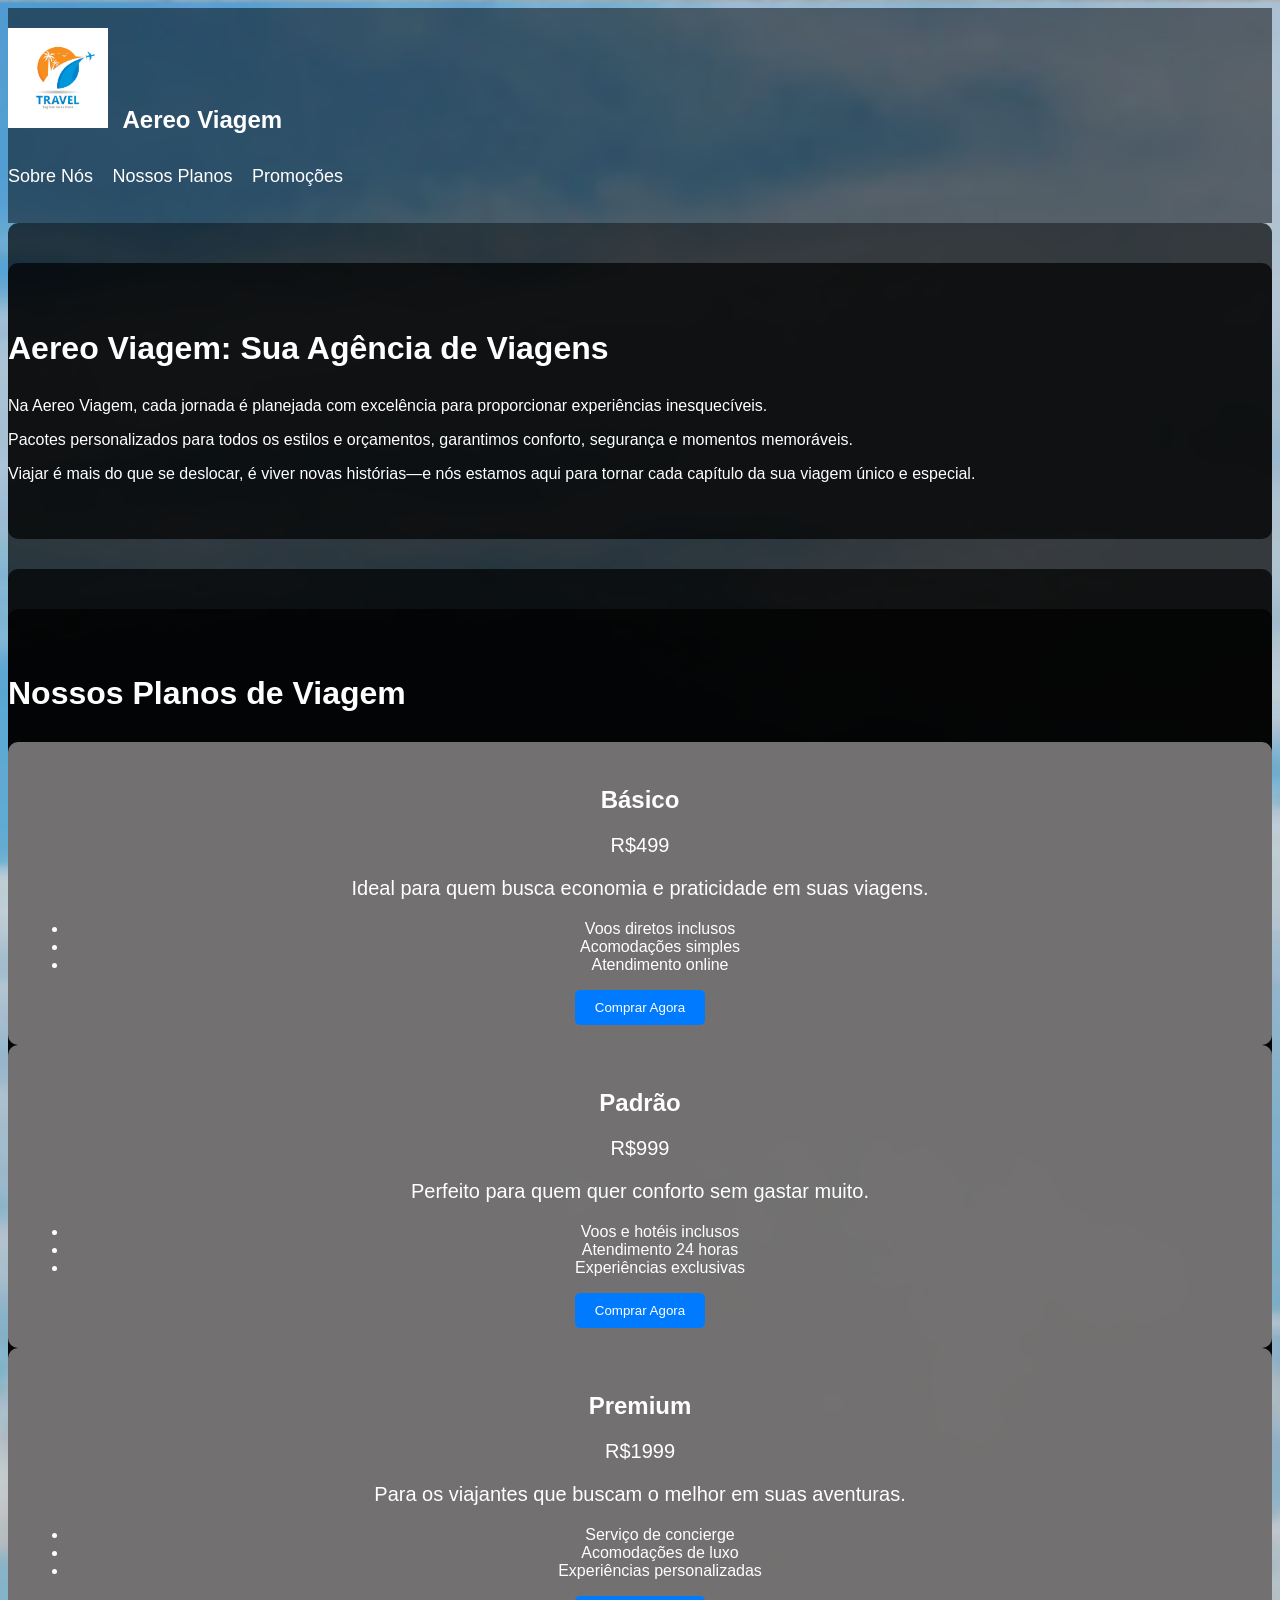
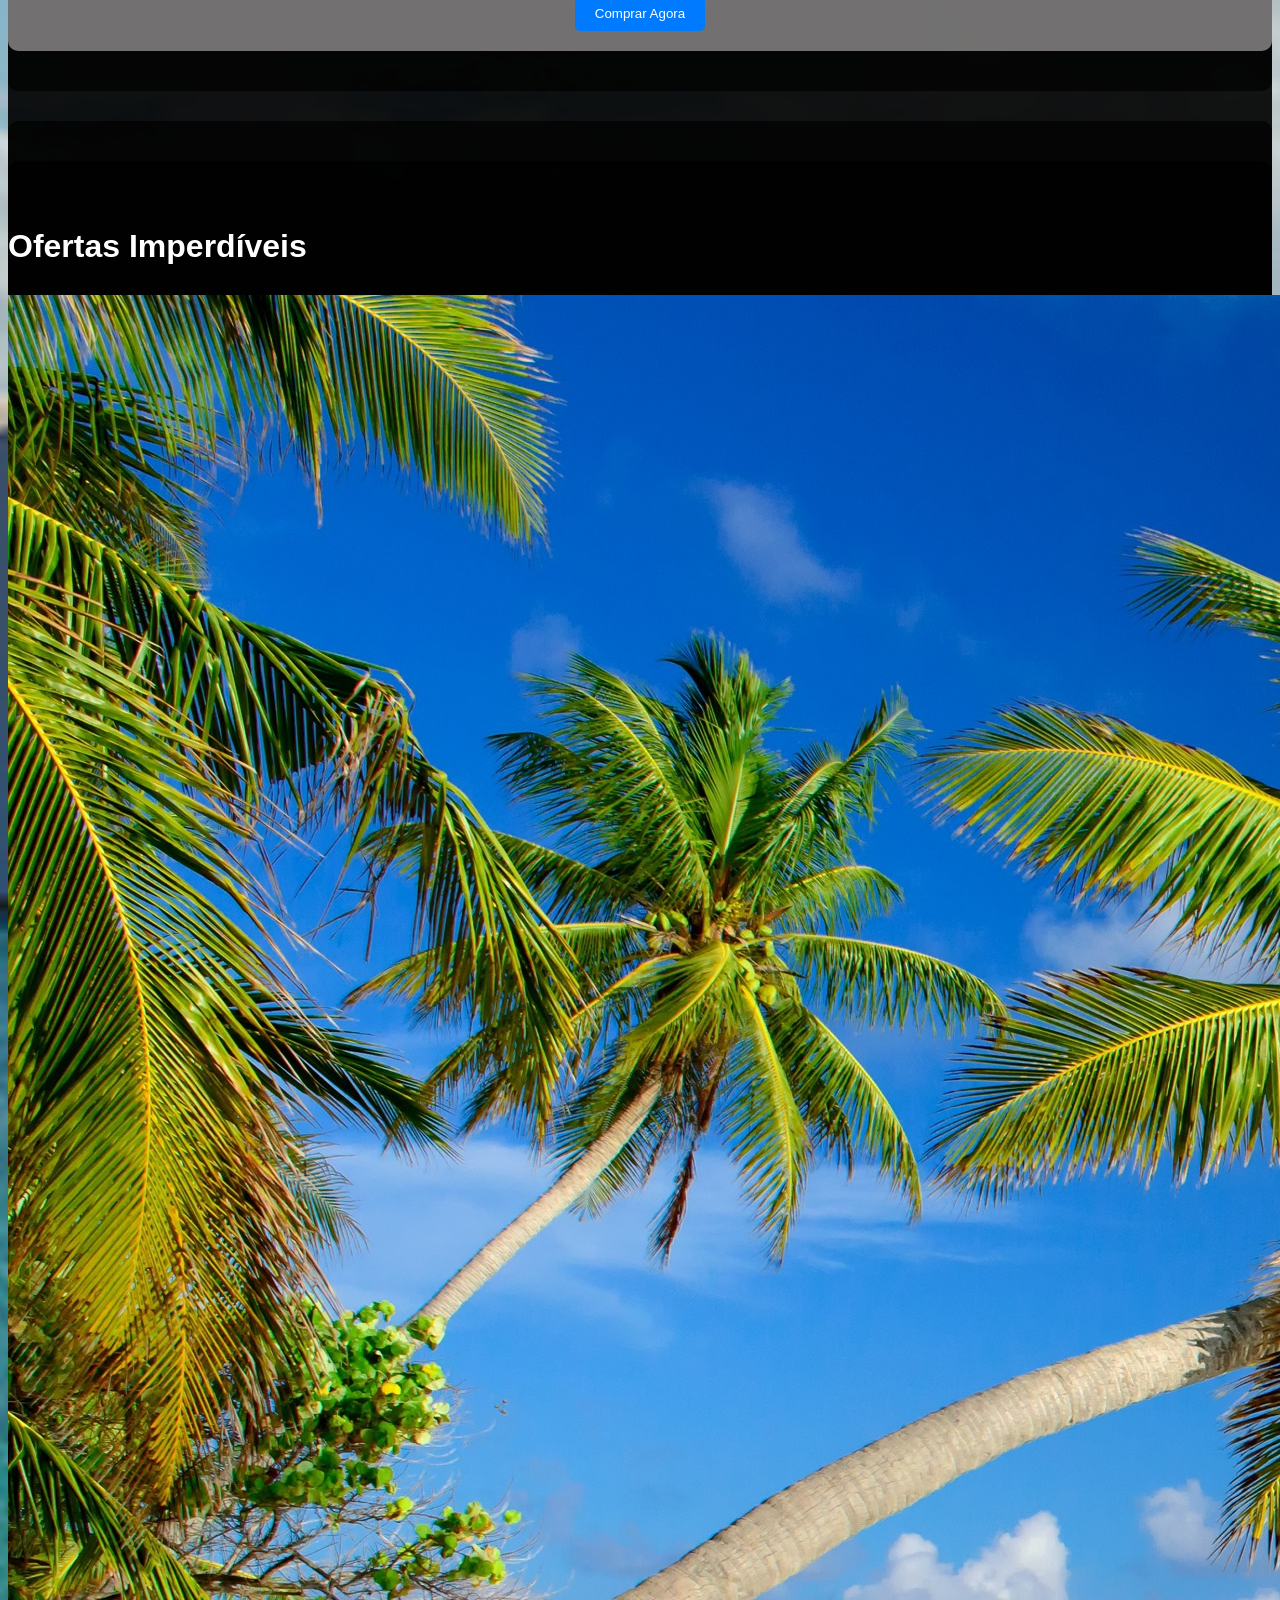
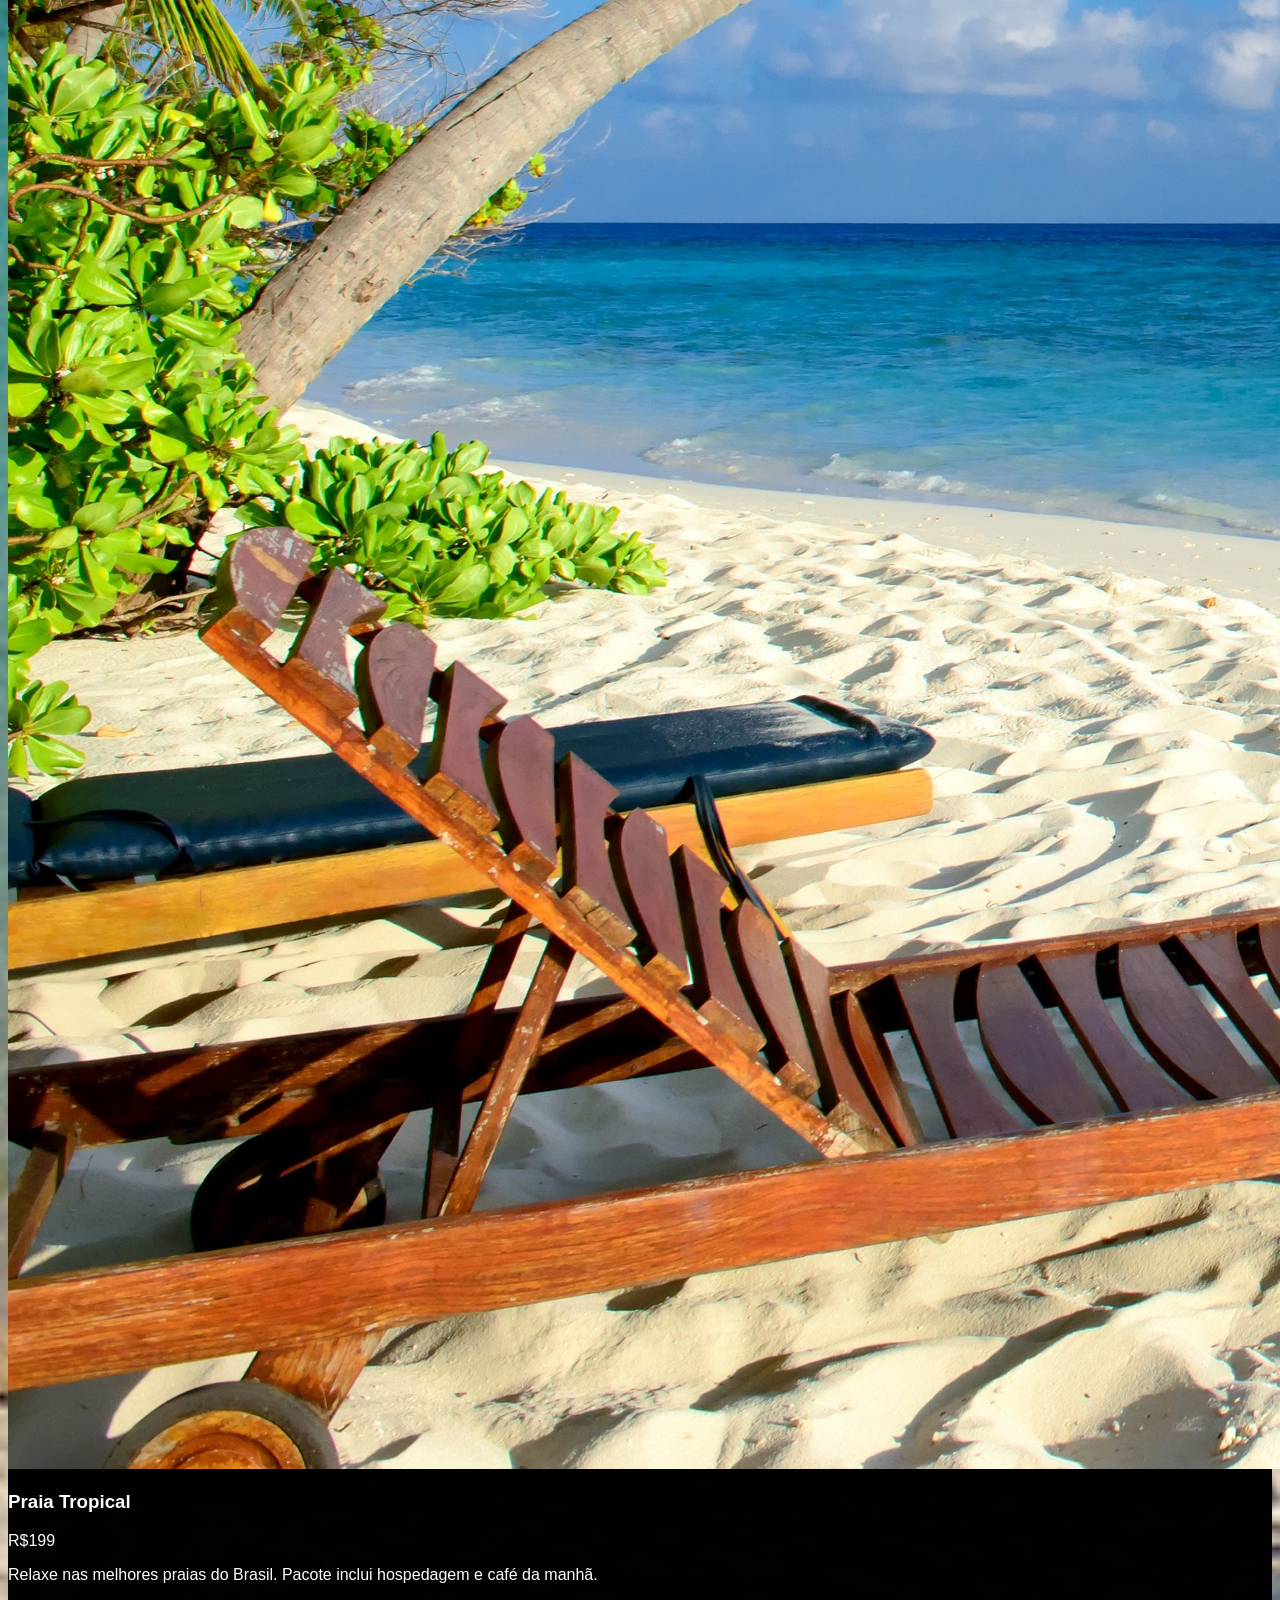
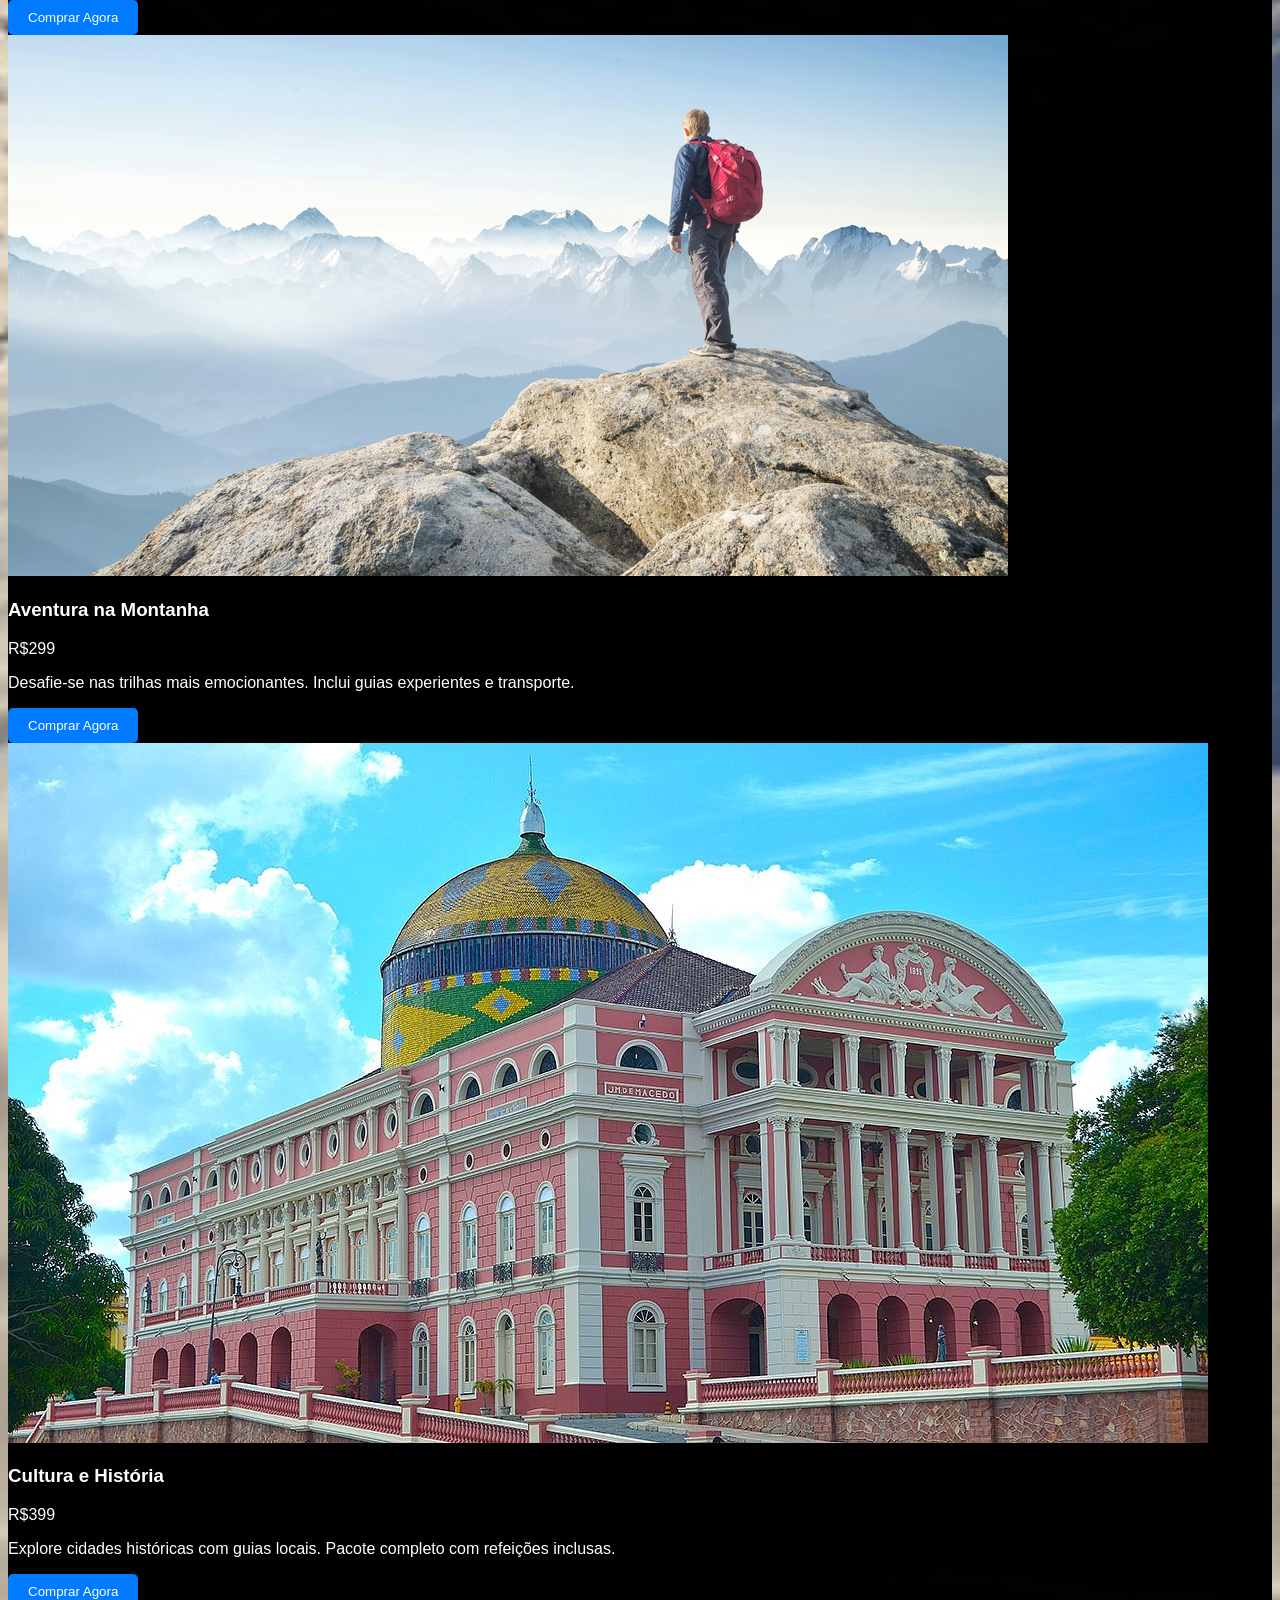
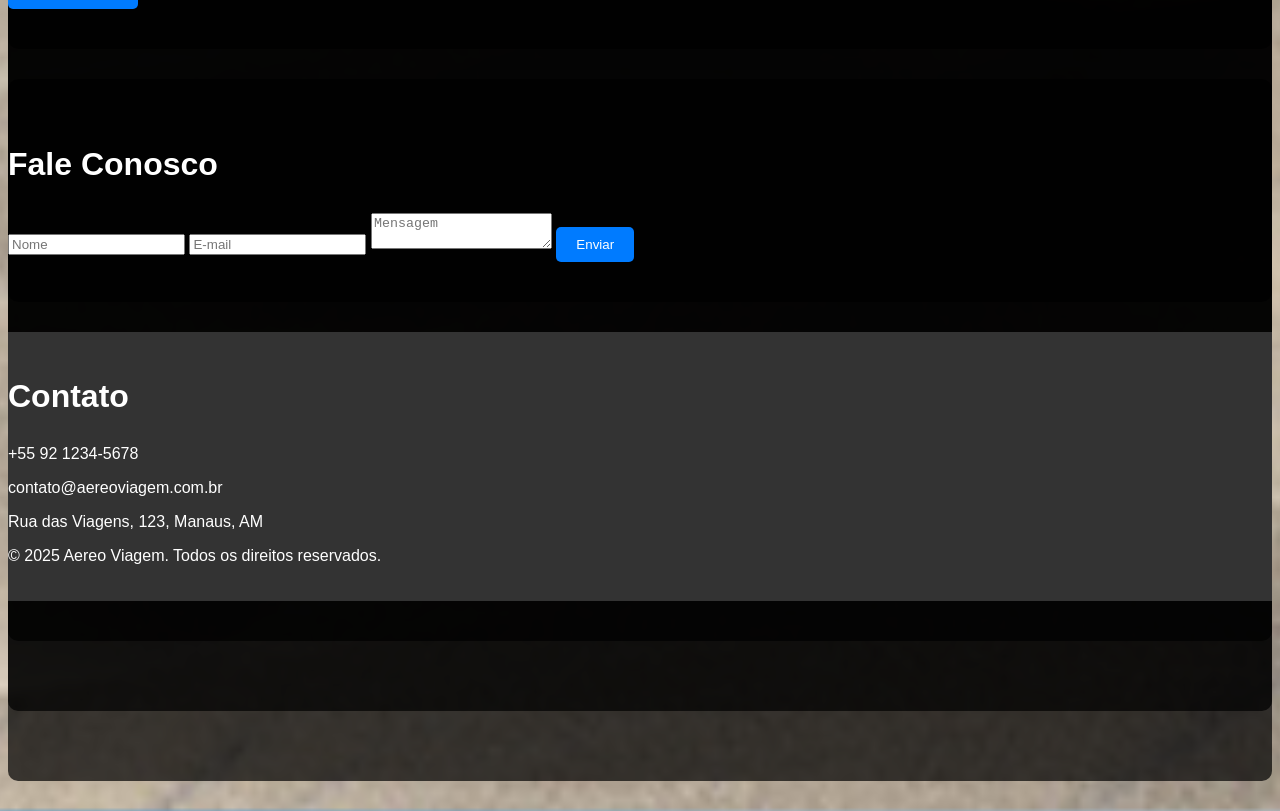
<file: Index.html>
<!DOCTYPE html>
<html lang="pt-BR">
<head>
    <meta charset="UTF-8">
    <meta name="viewport" content="width=device-width, initial-scale=1.0">
    <title>Aereo Viagem</title>
        <link rel="stylesheet" href="../css/index.css">

   

    <script>
        function mostrarAlerta() {
            alert("Compra realizada com sucesso!");
        }
    </script>
</head>
<body>


    <header>
        <div class="header-content">
            <div class="logo-container">
                <img src="../imagens/logo.png" alt="Logo Aereo Viagem" class="logo">
                <h1>Aereo Viagem</h1>
            </div>
            <nav>
                <ul>
                    <li><a href="#sobre-nos">Sobre Nós</a></li>
                    <li><a href="#planos">Nossos Planos</a></li>
                    <li><a href="#promocoes">Promoções</a></li>
                </ul>
            </nav>
        </div>
    </header>

    <section class="sobre">
        <section id="sobre-nos">
        <h2>Aereo Viagem: Sua Agência de Viagens</h2>
        <p>Na Aereo Viagem, cada jornada é planejada com excelência para proporcionar experiências inesquecíveis.</p>
        <p>Pacotes personalizados para todos os estilos e orçamentos, garantimos conforto, segurança e momentos memoráveis.</p>
        <p>Viajar é mais do que se deslocar, é viver novas histórias—e nós estamos aqui para tornar cada capítulo da sua viagem único e especial.</p>
    </section>

    <section class="planos">
        <section id="planos">
        <h2>Nossos Planos de Viagem</h2>
        <div class="planos-container">
            <div class="plano">
                <h3>Básico</h3>
                <p>R$499</p>
                <p>Ideal para quem busca economia e praticidade em suas viagens.</p>
                <ul>
                    <li>Voos diretos inclusos</li>
                    <li>Acomodações simples</li>
                    <li>Atendimento online</li>
                </ul>
                <button onclick="mostrarAlerta()">Comprar Agora</button>

            </div>
            <div class="plano">
                <h3>Padrão</h3>
                <p>R$999</p>
                <p>Perfeito para quem quer conforto sem gastar muito.</p>
                <ul>
                    <li>Voos e hotéis inclusos</li>
                    <li>Atendimento 24 horas</li>
                    <li>Experiências exclusivas</li>
                </ul>
                <button onclick="mostrarAlerta()">Comprar Agora</button>

            </div>
            <div class="plano">
                <h3>Premium</h3>
                <p>R$1999</p>
                <p>Para os viajantes que buscam o melhor em suas aventuras.</p>
                <ul>
                    <li>Serviço de concierge</li>
                    <li>Acomodações de luxo</li>
                    <li>Experiências personalizadas</li>
                </ul>
                <button onclick="mostrarAlerta()">Comprar Agora</button>

            </div>
        </div>
    </section>

    <section class="ofertas">
        <section id="promocoes">
        <h2>Ofertas Imperdíveis</h2>
        <div class="ofertas-container">
            <div class="oferta">
                <img src="../imagens/praia.jpg" alt="Praia Tropical">
                <h3>Praia Tropical</h3>
                <p>R$199</p>
                <p>Relaxe nas melhores praias do Brasil. Pacote inclui hospedagem e café da manhã.</p>
                <button onclick="mostrarAlerta()">Comprar Agora</button>
                
            </div>
            <div class="oferta">
                <img src="../imagens/montanhas.jpg" alt="Aventura na Montanha">
                <h3>Aventura na Montanha</h3>
                <p>R$299</p>
                <p>Desafie-se nas trilhas mais emocionantes. Inclui guias experientes e transporte.</p>
                <button onclick="mostrarAlerta()">Comprar Agora</button>
                
            </div>
            <div class="oferta">
                <img src="../imagens/manaus.jpg" alt="Cultura e História">
                <h3>Cultura e História</h3>
                <p>R$399</p>
                <p>Explore cidades históricas com guias locais. Pacote completo com refeições inclusas.</p>
                <button onclick="mostrarAlerta()">Comprar Agora</button>
                
            </div>
        </div>
    </section>

    <section class="contato">
        <h2>Fale Conosco</h2>
        <form>
            <input type="text" placeholder="Nome" required>
            <input type="email" placeholder="E-mail" required>
            <textarea placeholder="Mensagem" required></textarea>
            <button type="submit">Enviar</button>
        </form>
    </section>

    <footer>
        <h2>Contato</h2>
        <p>+55 92 1234-5678</p>
        <p>contato@aereoviagem.com.br</p>
        <p>Rua das Viagens, 123, Manaus, AM</p>
        <p>© 2025 Aereo Viagem. Todos os direitos reservados.</p>
    </footer>

</body>
</html>
</file>
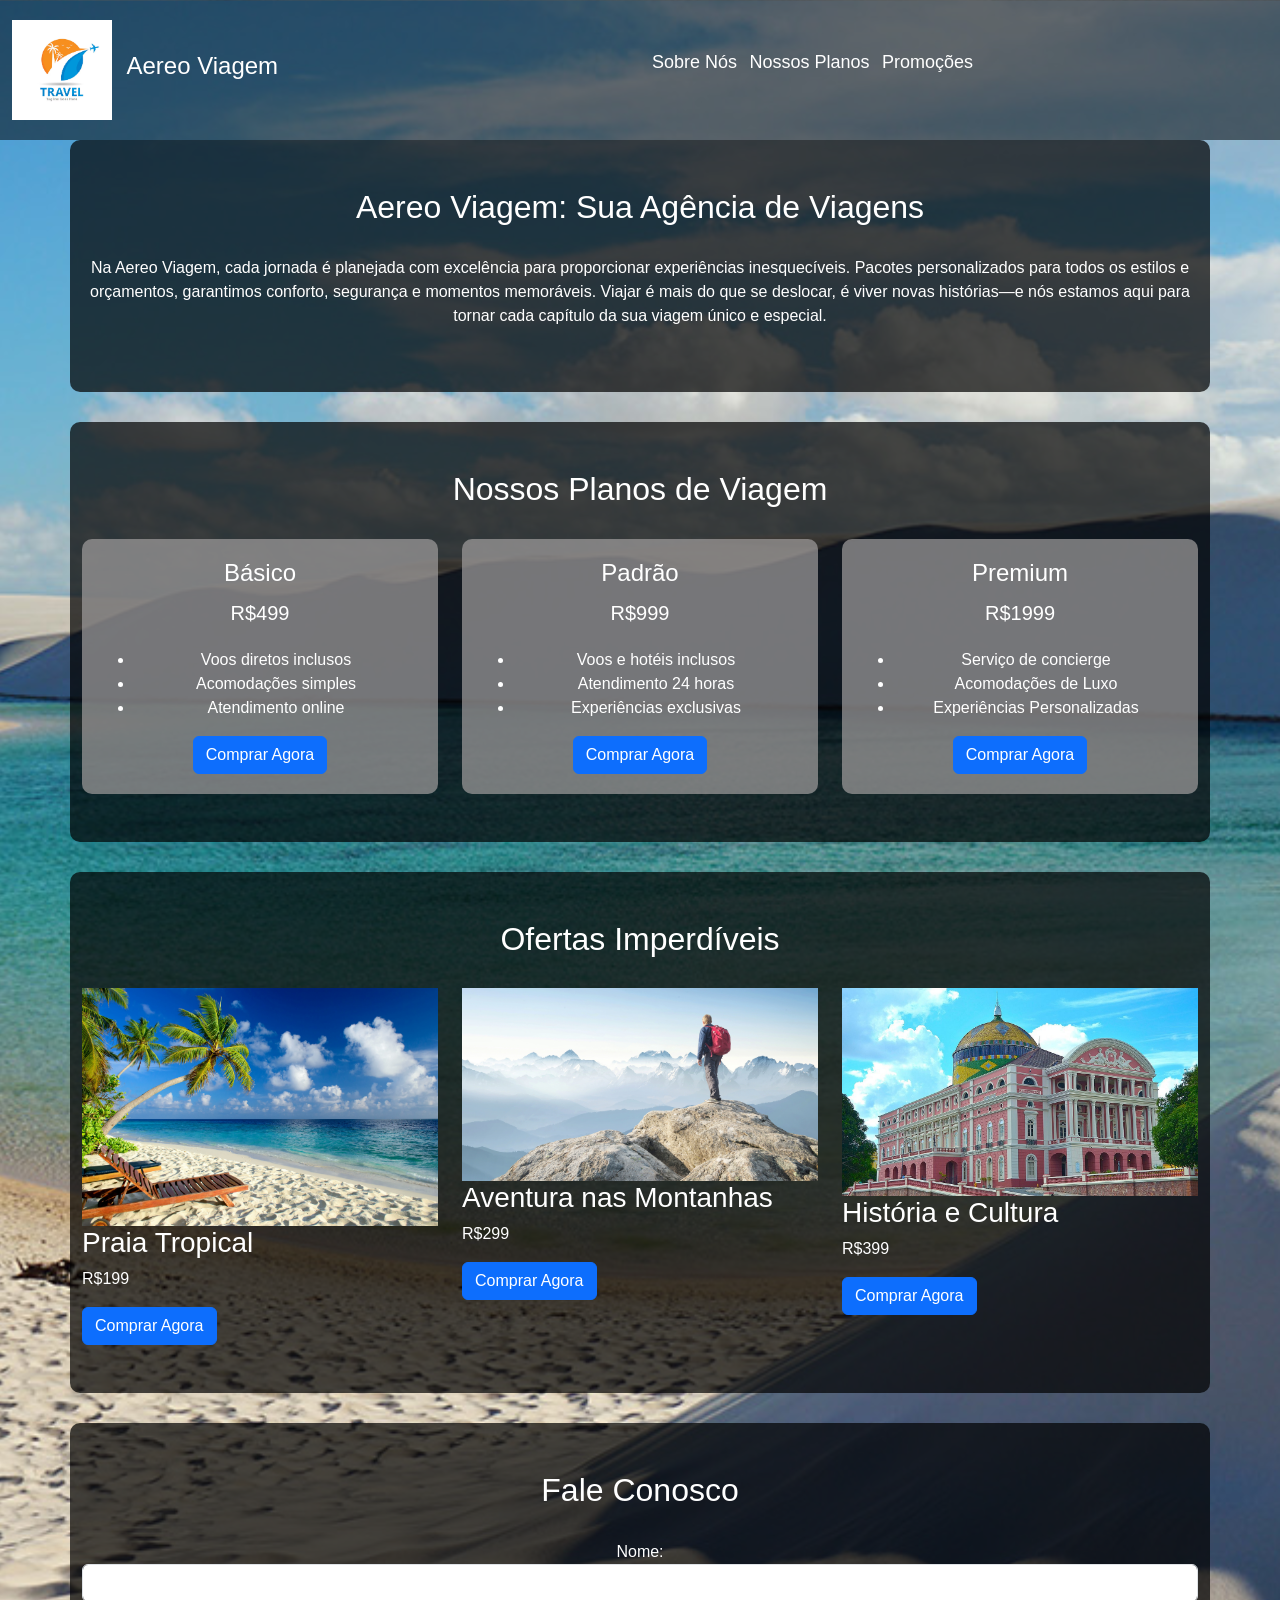
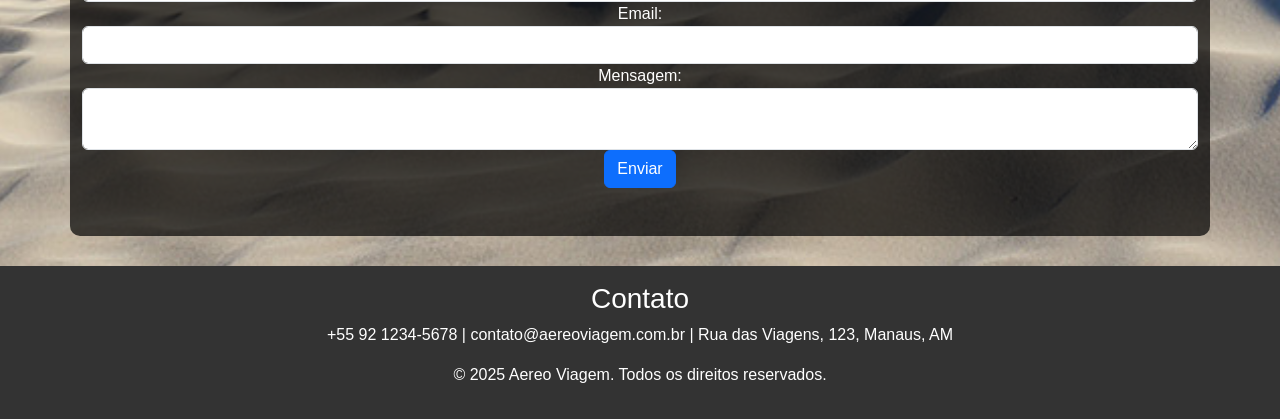
<file: index.html>
<!DOCTYPE html>
<html lang="pt-BR">
<head>
    <meta charset="UTF-8">
    <meta name="viewport" content="width=device-width, initial-scale=1.0">
    <title>Aereo Viagem</title>
    <link href="https://cdn.jsdelivr.net/npm/bootstrap@5.3.0-alpha1/dist/css/bootstrap.min.css" rel="stylesheet">
    <link rel="stylesheet" href="css/index.css">
</head>
<body>

    <!-- Cabeçalho -->
    <header class="container-fluid">
        <div class="row align-items-center">
            <div class="col-6">
                <img src="imagens/logo.png" alt="Aereo Viagem" class="logo">
                <h1>Aereo Viagem</h1>
            </div>
            <div class="col-6 text-right">
                <nav>
                    <ul class="list-inline">
                        <li class="list-inline-item"><a href="#sobre">Sobre Nós</a></li>
                        <li class="list-inline-item"><a href="#planos">Nossos Planos</a></li>
                        <li class="list-inline-item"><a href="#ofertas">Promoções</a></li>
                    </ul>
                </nav>
            </div>
        </div>
    </header>

    <!-- Seção "Sobre Nós" -->
    <section id="sobre" class="container py-5 text-center">
        <h2>Aereo Viagem: Sua Agência de Viagens</h2>
        <p>Na Aereo Viagem, cada jornada é planejada com excelência para proporcionar experiências inesquecíveis. Pacotes personalizados para todos os estilos e orçamentos, garantimos conforto, segurança e momentos memoráveis. Viajar é mais do que se deslocar, é viver novas histórias—e nós estamos aqui para tornar cada capítulo da sua viagem único e especial.</p>
    </section>

    <!-- Seção "Nossos Planos de Viagem" -->
    <section id="planos" class="container py-5">
        <h2 class="text-center">Nossos Planos de Viagem</h2>
        <div class="row">
            <div class="col-md-4">
                <div class="plano">
                    <h3>Básico</h3>
                    <p>R$499</p>
                    <ul>
                        <li>Voos diretos inclusos</li>
                        <li>Acomodações simples</li>
                        <li>Atendimento online</li>
                    </ul>
                    <button class="btn btn-primary">Comprar Agora</button>
                </div>
            </div>
            <div class="col-md-4">
                <div class="plano">
                    <h3>Padrão</h3>
                    <p>R$999</p>
                    <ul>
                        <li>Voos e hotéis inclusos</li>
                        <li>Atendimento 24 horas</li>
                        <li>Experiências exclusivas</li>
                    </ul>
                    <button class="btn btn-primary">Comprar Agora</button>
                </div>
            </div>
            <div class="col-md-4">
                <div class="plano">
                    <h3>Premium</h3>
                    <p>R$1999</p>
                    <ul>
                        <li>Serviço de concierge</li>
                        <li>Acomodações de Luxo</li>
                        <li>Experiências Personalizadas</li>
                    </ul>
                    <button class="btn btn-primary">Comprar Agora</button>
                </div>
            </div>
        </div>
    </section>

    <!-- Seção "Ofertas Imperdíveis" -->
    <section id="ofertas" class="container py-5">
        <h2 class="text-center">Ofertas Imperdíveis</h2>
        <div class="row">
            <div class="col-md-4">
                <img src="imagens/praia.jpg" alt="Praia Tropical" class="img-fluid">
                <h3>Praia Tropical</h3>
                <p>R$199</p>
                <button class="btn btn-primary">Comprar Agora</button>
            </div>
            <div class="col-md-4">
                <img src="imagens/montanhas.jpg" alt="Aventura nas Montanhas" class="img-fluid">
                <h3>Aventura nas Montanhas</h3>
                <p>R$299</p>
                <button class="btn btn-primary">Comprar Agora</button>
            </div>
            <div class="col-md-4">
                <img src="imagens/manaus.jpg" alt="História e Cultura" class="img-fluid">
                <h3>História e Cultura</h3>
                <p>R$399</p>
                <button class="btn btn-primary">Comprar Agora</button>
            </div>
        </div>
    </section>

    <!-- Seção "Fale Conosco" -->
    <section id="contato" class="container py-5 text-center">
        <h2>Fale Conosco</h2>
        <form action="#" method="post" class="form-inline justify-content-center">
            <div class="form-group">
                <label for="nome">Nome:</label>
                <input type="text" id="nome" name="nome" class="form-control">
            </div>
            <div class="form-group">
                <label for="email">Email:</label>
                <input type="email" id="email" name="email" class="form-control">
            </div>
            <div class="form-group">
                <label for="mensagem">Mensagem:</label>
                <textarea id="mensagem" name="mensagem" class="form-control"></textarea>
            </div>
            <button type="submit" class="btn btn-primary">Enviar</button>
        </form>
    </section>

    <!-- Rodapé -->
    <footer class="text-center py-3">
        <h3>Contato</h3>
        <p>+55 92 1234-5678 | contato@aereoviagem.com.br | Rua das Viagens, 123, Manaus, AM</p>
        <p>© 2025 Aereo Viagem. Todos os direitos reservados.</p>
    </footer>

    <script src="https://cdn.jsdelivr.net/npm/bootstrap@5.3.0-alpha1/dist/js/bootstrap.bundle.min.js"></script>
</body>
</html>
</file>
<file: css/index.css>
/* Definindo a imagem de fundo */
body {
    background-image: url('../imagens/fundo.jpg');
    background-size: cover;
    background-position: center;
    color: white;
    font-family: Arial, sans-serif;
}

header {
    padding: 20px 0;
    background-color: rgba(0, 0, 0, 0.5);
}

header .logo {
    max-width: 100px;
}

header h1 {
    color: white;
    display: inline-block;
    margin-left: 10px;
    font-size: 24px;
}

nav ul {
    padding: 0;
    list-style: none;
}

nav ul li {
    display: inline;
    margin-right: 15px;
}

nav ul li a {
    color: white;
    text-decoration: none;
    font-size: 18px;
}

section {
    padding: 40px 0;
    background-color: rgba(0, 0, 0, 0.7);
    margin-bottom: 30px;
    border-radius: 10px;
}

h2 {
    margin-bottom: 30px;
    font-size: 32px;
}

.plano {
    background-color: rgba(161, 159, 159, 0.7);
    padding: 20px;
    border-radius: 10px;
    text-align: center;
}

.plano h3 {
    font-size: 24px;
    margin-bottom: 10px;
}

.plano p {
    font-size: 20px;
    margin-bottom: 20px;
}

button {
    background-color: #007BFF;
    border: none;
    color: white;
    padding: 10px 20px;
    border-radius: 5px;
}

button:hover {
    background-color: #0056b3;
}

footer {
    background-color: #333;
    color: white;
    padding: 20px 0;
}
</file>
